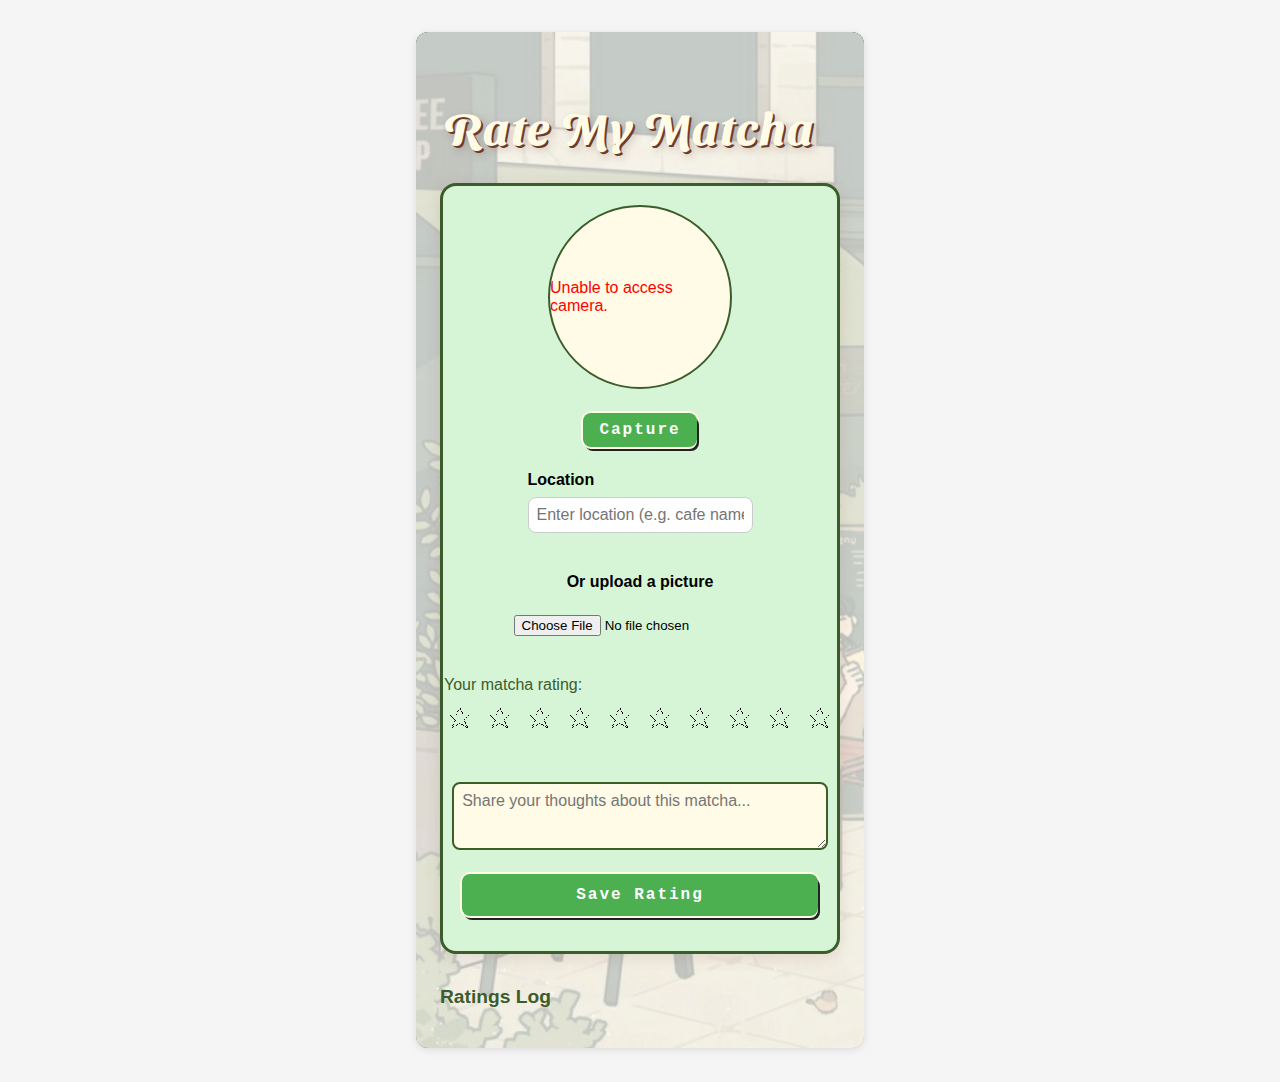
<file: index.html>
<!DOCTYPE html>
<html lang="en">
<head>
  <meta charset="UTF-8">
  <meta name="viewport" content="width=device-width, initial-scale=1.0">
  <title>Matcha Ratings Log</title>
  <link rel="icon" href="data:image/svg+xml,<svg xmlns='http://www.w3.org/2000/svg' viewBox='0 0 100 100'><text y='0.9em' font-size='90'>🍵</text></svg>">
  <link rel="stylesheet" href="styles.css">
  <link href="https://fonts.googleapis.com/css2?family=Sansita+Swashed:wght@700&display=swap" rel="stylesheet">
</head>
<body>
  <div class="container pixel-bg">
    <h1 class="sansita-swashed-cafe pixel-title">Rate My Matcha</h1>
    <div class="pixel-card">
  <div class="pixel-photo-wrapper">
        <div class="circle-mask">
          <video id="photobooth-video" autoplay playsinline></video>
          <img id="preview" class="pixel-photo" alt="Matcha Preview" style="display:none; position:absolute; left:0; top:0; width:100%; height:100%; object-fit:cover;" />
        </div>
        <canvas id="photo-canvas" style="display:none;"></canvas>
      </div>
      <button id="capture-btn" class="pixel-btn">Capture</button>
      <div class="location-section">
        <label for="matcha-location" class="location-label">Location</label>
        <input type="text" id="matcha-location" placeholder="Enter location (e.g. cafe name, city)">
      </div>
      <label for="matcha-photo" class="camera-label">Or upload a picture</label>
  <input type="file" id="matcha-photo" accept="image/*,.jpg,.jpeg,.png,.jfif,.webp">
      <div id="greenness-result" class="pixel-greenness"></div>
      <div class="rating-section">
        <span class="pixel-label">Your matcha rating:</span>
        <div id="star-rating" class="pixel-stars"></div>
      </div>
      <textarea id="matcha-thoughts" class="pixel-thoughts" placeholder="Share your thoughts about this matcha..."></textarea>
      <button id="save-btn" class="pixel-btn pixel-save">Save Rating</button>
    </div>
    <h2 class="pixel-log-title">Ratings Log</h2>
    <div id="ratings-log"></div>
  </div>
  <script src="script.js"></script>
</body>
</html>
</file>
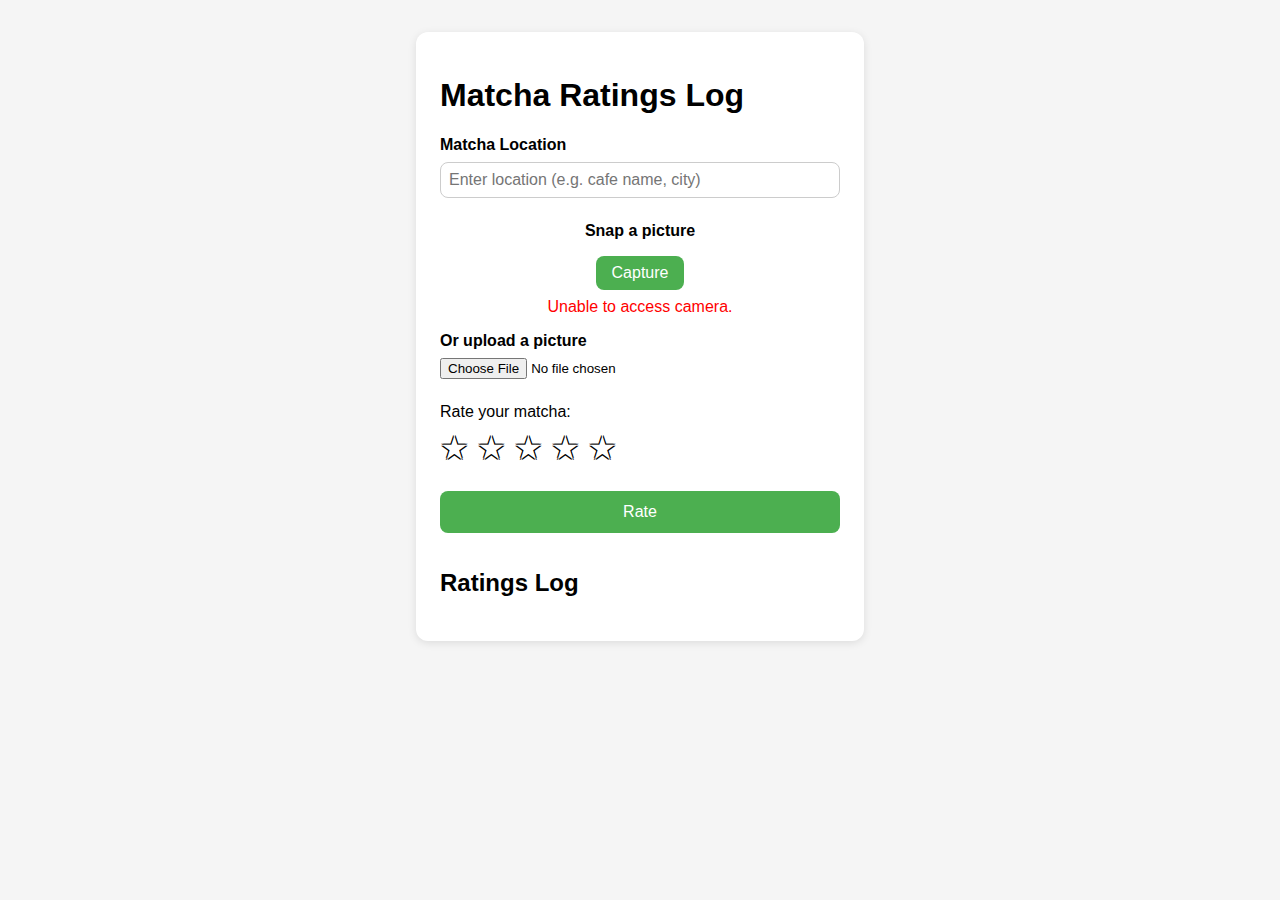
<file: code/index.html>
<!DOCTYPE html>
<html lang="en">
<head>
  <meta charset="UTF-8">
  <meta name="viewport" content="width=device-width, initial-scale=1.0">
  <title>Matcha Ratings Log</title>
  <link rel="stylesheet" href="styles.css">
</head>
<body>
  <div class="container">
    <h1>Matcha Ratings Log</h1>
    <div class="location-section">
      <label for="matcha-location" class="location-label">Matcha Location</label>
      <input type="text" id="matcha-location" placeholder="Enter location (e.g. cafe name, city)">
    </div>
    <div class="camera-section">
      <div class="photobooth-inline">
      <label for="matcha-photo" class="camera-label">Snap a picture</label>
        <video id="photobooth-video" autoplay playsinline></video>
        <button id="capture-btn">Capture</button>
      </div>
      <label for="matcha-photo" class="camera-label">Or upload a picture</label>
      <input type="file" id="matcha-photo" accept="image/*" capture="environment">
      <canvas id="photo-canvas" style="display:none;"></canvas>
      <img id="preview" alt="Matcha Preview" style="display:none;" />
      <div id="greenness-result"></div>
    </div>
    <div class="rating-section">
      <span>Rate your matcha:</span>
      <div id="star-rating">
        <!-- Stars will be rendered by JS -->
      </div>
    </div>
    <button id="save-btn">Rate</button>
    <h2>Ratings Log</h2>
    <div id="ratings-log"></div>
  </div>
  <script src="script.js"></script>
</body>
</html>
</file>
<file: styles.css>
.circle-mask {
  width: 100%;
  height: 100%;
  border-radius: 50%;
  overflow: hidden;
  position: relative;
  display: flex;
  align-items: center;
  justify-content: center;
}
.circle-mask video,
.circle-mask img {
  width: 100%;
  height: 100%;
  object-fit: cover;
  position: absolute;
  left: 0;
  top: 0;
  border-radius: 50%;
}
body.pixel-bg {
  background: linear-gradient(180deg, #b6e2b6 0%, #e6f7e6 100%);
  min-height: 100vh;
}
.pixel-title {
  font-family: 'Press Start 2P', 'Sansita Swashed', system-ui;
  font-size: 2.2rem;
  color: #3c5c2c;
  text-shadow: 2px 2px 0 #fffbe6, 4px 4px 8px #6d3b2c44;
  background: none;
  margin-bottom: 1rem;
}
.pixel-card {
  background: #d6f5d6;
  border: 3px solid #3c5c2c;
  border-radius: 16px;
  box-shadow: 0 4px 16px #6d3b2c22;
  padding: 1.2rem;
  margin-bottom: 2rem;
  display: flex;
  flex-direction: column;
  align-items: center;
  gap: 1rem;
}
.pixel-photo-wrapper {
  width: 180px;
  height: 180px;
  border-radius: 50%;
  overflow: hidden;
  background: #fffbe6;
  border: 2px solid #3c5c2c;
  position: relative;
  margin-bottom: 0.5rem;
  display: flex;
  align-items: center;
  justify-content: center;
}
.pixel-photo {
  width: 100%;
  height: 100%;
  object-fit: cover;
  border-radius: 50%;
  box-shadow: 0 2px 8px #6d3b2c44;
  position: absolute;
  left: 0;
  top: 0;
}
#photobooth-video {
  width: 100%;
  height: 100%;
  object-fit: cover;
  border-radius: 50%;
  position: absolute;
  left: 0;
  top: 0;
  background: #222;
  display: block;
}

.pixel-btn {
  font-family: 'VT323', 'Press Start 2P', monospace, Arial, sans-serif;
  font-size: 1.5rem;
  background: #c7e97b;
  color: #222;
  border: 4px solid #222;
  border-radius: 0;
  padding: 0.7rem 2.5rem;
  box-shadow:
    0 2px 0 #fffbe6,
    2px 4px 0 #222,
    0 0 0 2px #fffbe6;
  text-align: center;
  letter-spacing: 2px;
  font-weight: bold;
  image-rendering: pixelated;
  text-shadow: none;
  cursor: pointer;
  margin-bottom: 0.5rem;
  outline: none;
  transition: background 0.1s, box-shadow 0.1s;
}
.pixel-btn:active {
  background: #eafcbe;
  box-shadow:
    0 1px 0 #fffbe6,
    1px 2px 0 #222,
    0 0 0 2px #fffbe6;
}
.pixel-btn.pixel-save {
  background: #c7e97b;
  color: #222;
  border: 4px solid #222;
}
.pixel-label {
  font-family: 'Segoe UI', Arial, sans-serif;
  font-size: 1rem;
  color: #3c5c2c;
  margin-bottom: 0.5rem;
}
.pixel-stars {
  display: flex;
  gap: 0.3rem;
  margin: 0.5rem 0;
}
.pixel-thoughts {
  width: 100%;
  min-height: 48px;
  border-radius: 8px;
  border: 2px solid #3c5c2c;
  font-size: 1rem;
  padding: 0.5rem;
  margin-bottom: 0.5rem;
  background: #fffbe6;
  font-family: 'Segoe UI', Arial, sans-serif;
}
.pixel-greenness {
  font-family: 'Segoe UI', Arial, sans-serif;
  color: #388e3c;
  font-size: 1rem;
  margin-bottom: 0.5rem;
}
.pixel-log-title {
  font-family: 'Segoe UI', Arial, sans-serif;
  color: #3c5c2c;
  font-size: 1.2rem;
  margin-top: 2rem;
  margin-bottom: 0.5rem;
}
@import url('https://fonts.googleapis.com/css2?family=Sansita+Swashed:wght@700&display=swap');

body {
.location-section {
  margin-bottom: 1.5rem;
  display: flex;
  flex-direction: column;
  gap: 0.5rem;
}
.location-label {
  font-weight: bold;
}
#matcha-location {
  padding: 0.5rem;
  border-radius: 8px;
  border: 1px solid #ccc;
  font-size: 1rem;
}
.photobooth-inline {
  display: flex;
  flex-direction: column;
  align-items: center;
  gap: 0.5rem;
  margin-bottom: 1rem;
}
#photobooth-video {
  width: 100%;
  max-width: 320px;
  aspect-ratio: 4/3;
  border-radius: 8px;
  background: #222;
  display: block;
  margin: 0 auto 0.5rem auto;
}
#capture-btn {
  padding: 0.5rem 1rem;
  border: none;
  border-radius: 8px;
  background: #4caf50;
  color: #fff;
  font-size: 1rem;
  cursor: pointer;
}
.photobooth-inline {
  display: flex;
  flex-direction: column;
  align-items: center;
  gap: 0.5rem;
  margin-bottom: 1rem;
}
#photobooth-video {
  width: 320px;
  max-width: 90vw;
  border-radius: 8px;
  background: #222;
}
#capture-btn {
  padding: 0.5rem 1rem;
  border: none;
  border-radius: 8px;
  background: #4caf50;
  color: #fff;
  font-size: 1rem;
  cursor: pointer;
}
  margin: 0;
  font-family: 'Segoe UI', Arial, sans-serif;
  background: #f5f5f5;
}
.container {
  max-width: 400px;
  margin: 2rem auto;
  background: url('background.jpg') center/cover no-repeat;
  border-radius: 12px;
  box-shadow: 0 2px 8px rgba(0,0,0,0.1);
  padding: 1.5rem;
  position: relative;
  overflow: hidden;
}
.container::before {
  content: "";
  position: absolute;
  top: 0; left: 0; right: 0; bottom: 0;
  background: rgba(255,255,255,0.7);
  border-radius: 12px;
  z-index: 0;
}
.container > * {
  position: relative;
  z-index: 1;
}
.camera-section, .rating-section {
  margin-bottom: 1.5rem;
}
.camera-label {
  display: block;
  margin-bottom: 0.5rem;
  font-weight: bold;
}
#preview {
  width: 100%;
  max-height: 200px;
  object-fit: cover;
  border-radius: 8px;
  margin-top: 0.5rem;
  margin-bottom: 0.5rem;
}
#star-rating {
  display: flex;
  gap: 0.5rem;
  margin: 0.5rem 0;
}
.star {
  font-size: 2rem;
  color: #fff;
  cursor: pointer;
  transition: color 0.2s;
  image-rendering: pixelated;
  text-shadow:
    -1px -1px 0 #000,
    1px -1px 0 #000,
    -1px 1px 0 #000,
    1px 1px 0 #000;
  border-radius: 2px;
}
.star.selected {
  color: #ffd600;
  text-shadow:
    -1px -1px 0 #000,
    1px -1px 0 #000,
    -1px 1px 0 #000,
    1px 1px 0 #000;
}
#save-btn {
  width: 100%;
  padding: 0.75rem;
  background: #4caf50;
  color: #fff;
  border: none;
  border-radius: 8px;
  font-size: 1rem;
  cursor: pointer;
  margin-bottom: 1rem;
}
#save-btn:hover {
  background: #388e3c;
}
#ratings-log {
  margin-top: 1rem;
}
.rating-entry {
  background: #e8f5e9;
  border-radius: 8px;
  padding: 0.75rem;
  margin-bottom: 0.75rem;
  display: flex;
  align-items: center;
  gap: 1rem;
}
.rating-entry img {
  width: 60px;
  height: 60px;
  object-fit: cover;
  border-radius: 6px;
}
@media (max-width: 600px) {
  .container {
    max-width: 98vw;
    padding: 1rem;
  }
  .pixel-photo-wrapper {
    width: 70vw;
    height: 70vw;
    max-width: 320px;
    max-height: 320px;
    border-radius: 50%;
    overflow: hidden;
    background: #fffbe6;
    border: 2px solid #3c5c2c;
    position: relative;
    display: flex;
    align-items: center;
    justify-content: center;
  }
  .circle-mask {
    width: 100%;
    height: 100%;
    border-radius: 50%;
    overflow: hidden;
    position: relative;
    display: flex;
    align-items: center;
    justify-content: center;
  }
  .circle-mask video,
  .circle-mask img {
    width: 100%;
    height: 100%;
    object-fit: cover;
    position: absolute;
    left: 0;
    top: 0;
    border-radius: 50%;
  }
  .star {
    font-size: 1.5rem;
  }
}
.sansita-swashed-cafe {
  font-family: "Sansita Swashed", system-ui;
  font-optical-sizing: auto;
  font-weight: 700;
  font-style: normal;
  font-size: 2.8rem;
  color: #fffbe6;
  text-shadow:
    2px 2px 0 #6d3b2c,
    4px 4px 8px #6d3b2c44;
  letter-spacing: 2px;
  padding: 0.3em 0.1em;
  border-radius: 12px;
  background: none;
  font-weight: bold;
}
</file>
<file: code/styles.css>
body {
.location-section {
  margin-bottom: 1.5rem;
  display: flex;
  flex-direction: column;
  gap: 0.5rem;
}
.location-label {
  font-weight: bold;
}
#matcha-location {
  padding: 0.5rem;
  border-radius: 8px;
  border: 1px solid #ccc;
  font-size: 1rem;
}
.photobooth-inline {
  display: flex;
  flex-direction: column;
  align-items: center;
  gap: 0.5rem;
  margin-bottom: 1rem;
}
#photobooth-video {
  width: 320px;
  max-width: 90vw;
  border-radius: 8px;
  background: #222;
}
#capture-btn {
  padding: 0.5rem 1rem;
  border: none;
  border-radius: 8px;
  background: #4caf50;
  color: #fff;
  font-size: 1rem;
  cursor: pointer;
}
.photobooth-inline {
  display: flex;
  flex-direction: column;
  align-items: center;
  gap: 0.5rem;
  margin-bottom: 1rem;
}
#photobooth-video {
  width: 320px;
  max-width: 90vw;
  border-radius: 8px;
  background: #222;
}
#capture-btn {
  padding: 0.5rem 1rem;
  border: none;
  border-radius: 8px;
  background: #4caf50;
  color: #fff;
  font-size: 1rem;
  cursor: pointer;
}
  margin: 0;
  font-family: Arial, sans-serif;
  background: #f5f5f5;
}
.container {
  max-width: 400px;
  margin: 2rem auto;
  background: #fff;
  border-radius: 12px;
  box-shadow: 0 2px 8px rgba(0,0,0,0.1);
  padding: 1.5rem;
}
.camera-section, .rating-section {
  margin-bottom: 1.5rem;
}
.camera-label {
  display: block;
  margin-bottom: 0.5rem;
  font-weight: bold;
}
#preview {
  width: 100%;
  max-height: 200px;
  object-fit: cover;
  border-radius: 8px;
  margin-top: 0.5rem;
  margin-bottom: 0.5rem;
}
#star-rating {
  display: flex;
  gap: 0.5rem;
  margin: 0.5rem 0;
}
.star {
  font-size: 2rem;
  color: #fff;
  cursor: pointer;
  transition: color 0.2s;
  image-rendering: pixelated;
  text-shadow:
    -1px -1px 0 #000,
    1px -1px 0 #000,
    -1px 1px 0 #000,
    1px 1px 0 #000;
  border-radius: 2px;
}
.star.selected {
  color: #ffd600;
  text-shadow:
    -1px -1px 0 #000,
    1px -1px 0 #000,
    -1px 1px 0 #000,
    1px 1px 0 #000;
}
#save-btn {
  width: 100%;
  padding: 0.75rem;
  background: #4caf50;
  color: #fff;
  border: none;
  border-radius: 8px;
  font-size: 1rem;
  cursor: pointer;
  margin-bottom: 1rem;
}
#save-btn:hover {
  background: #388e3c;
}
#ratings-log {
  margin-top: 1rem;
}
.rating-entry {
  background: #e8f5e9;
  border-radius: 8px;
  padding: 0.75rem;
  margin-bottom: 0.75rem;
  display: flex;
  align-items: center;
  gap: 1rem;
}
.rating-entry img {
  width: 60px;
  height: 60px;
  object-fit: cover;
  border-radius: 6px;
}
@media (max-width: 600px) {
  .container {
    max-width: 98vw;
    padding: 1rem;
  }
  #preview {
    max-height: 140px;
  }
  .star {
    font-size: 1.5rem;
  }
}
</file>
